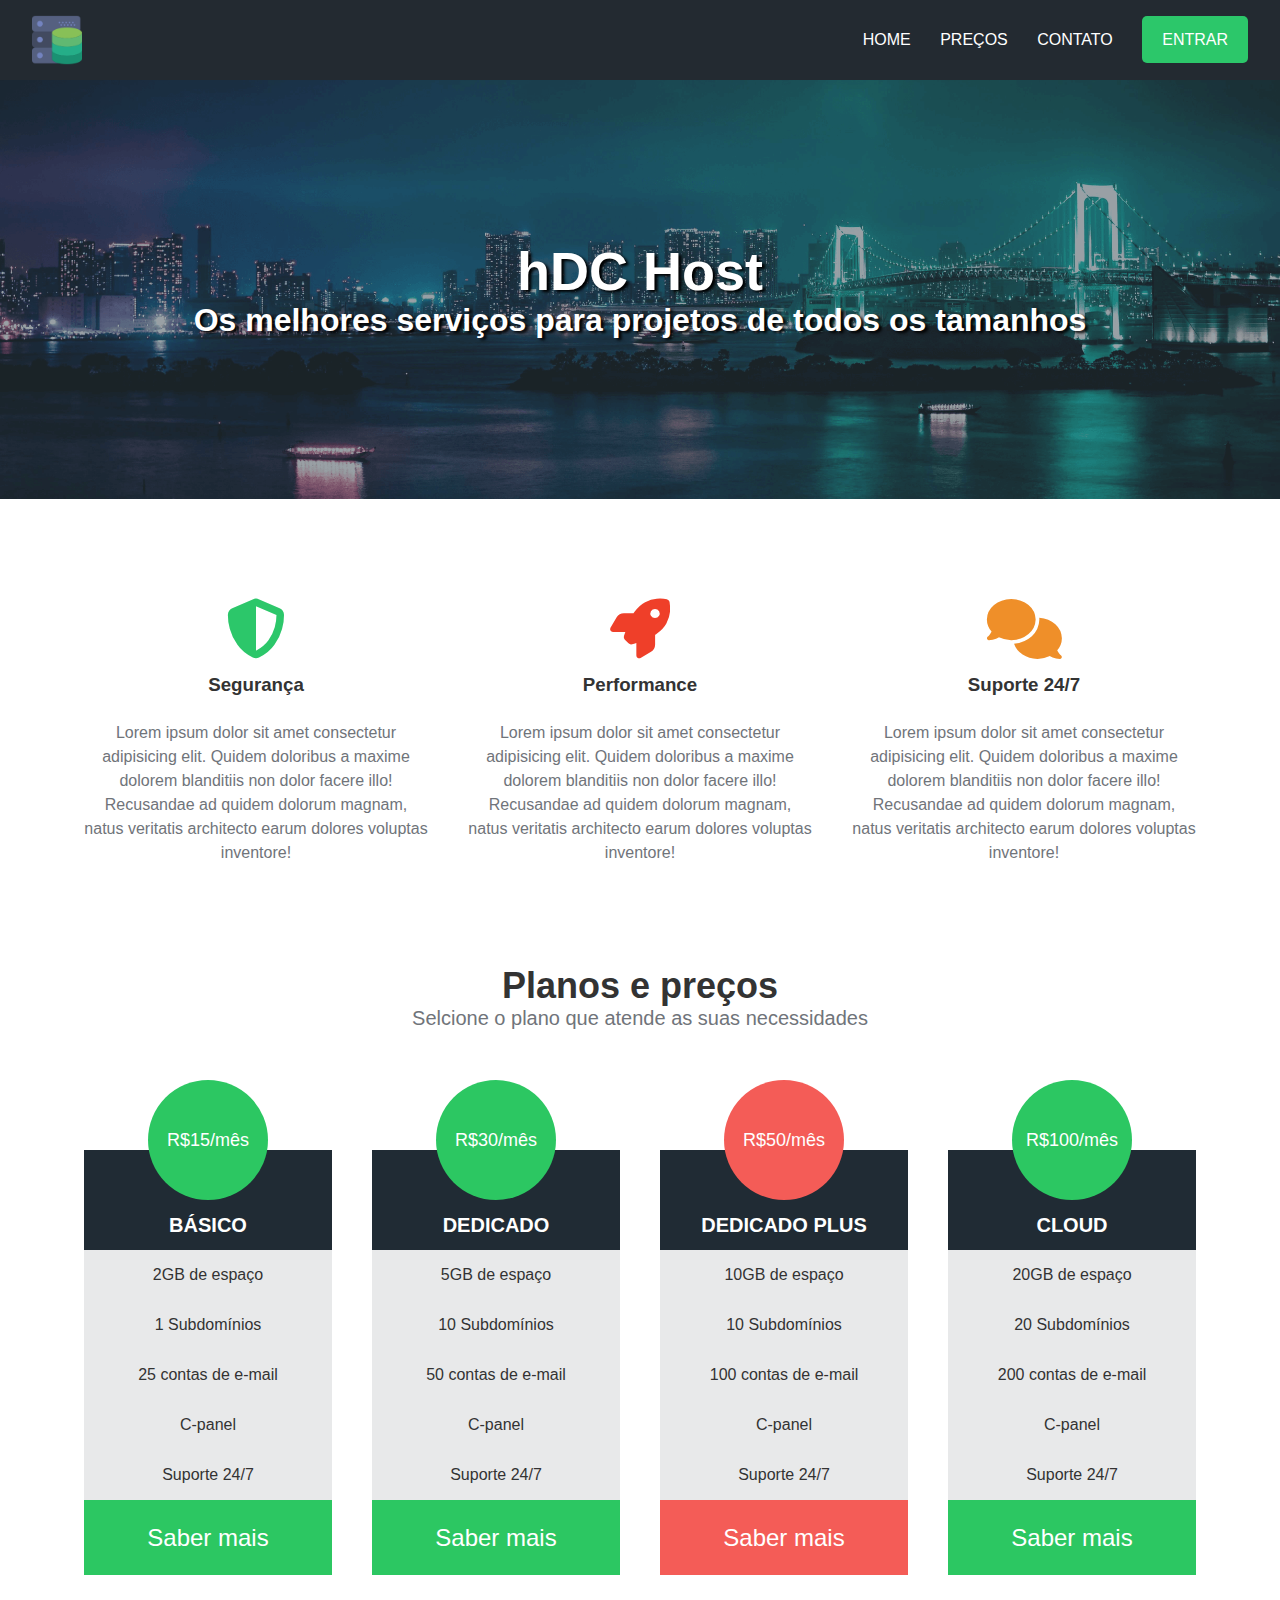
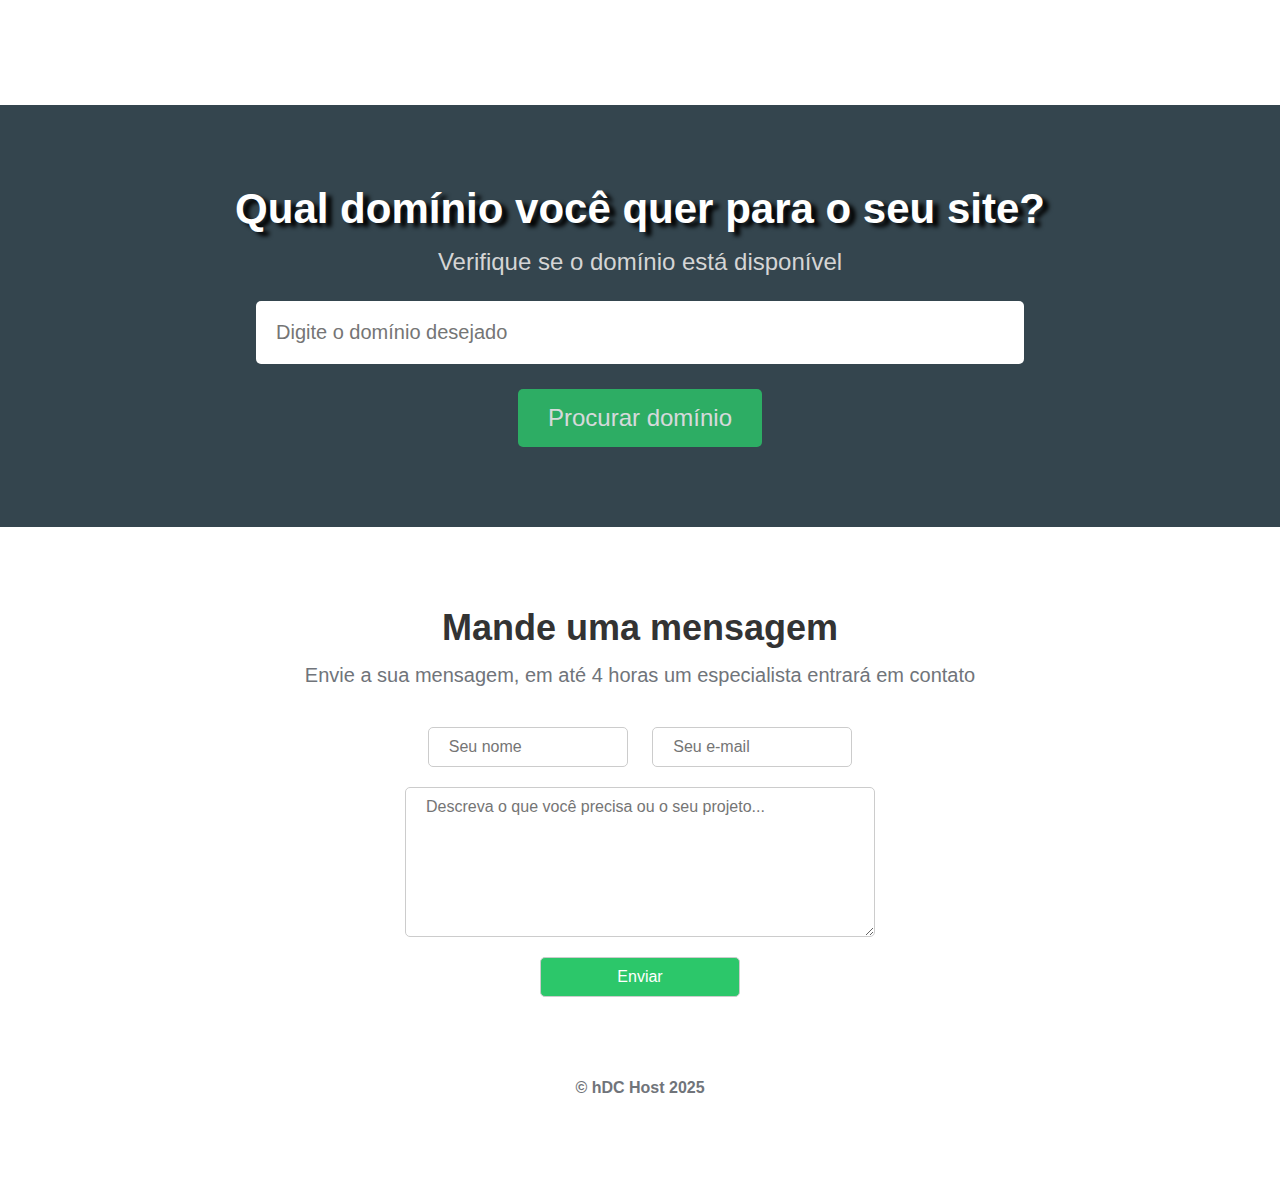
<file: index.html>
<!DOCTYPE html>
<html lang="pt-br">

<head>
    <meta charset="UTF-8">
    <meta http-equiv="X-UA-Compatible" content="IE=edge" <meta name="viewport"
        content="width=device-width, initial-scale=1.0">
    <title>hDC Host</title>
    <!-- Icons -->
    <link rel="stylesheet" href="https://cdnjs.cloudflare.com/ajax/libs/font-awesome/6.7.2/css/all.min.css"
        integrity="sha512-Evv84Mr4kqVGRNSgIGL/F/aIDqQb7xQ2vcrdIwxfjThSH8CSR7PBEakCr51Ck+w+/U6swU2Im1vVX0SVk9ABhg=="
        crossorigin="anonymous" referrerpolicy="no-referrer" />
    <!-- styles -->
    <link rel="stylesheet" href="./CSS/styles.css">
</head>

<body>
    <div class="container">
        <div class="navbar-container">
            <nav>
                <a href="#">
                    <img src="Img/hdchostlogo.png" alt="hDC Host" class="logo" />
                </a>
                <ul class="navbar-items">
                    <li>
                        <a href="#">Home</a>
                    </li>
                    <li>
                        <a href="#">Preços</a>
                    </li>
                    <li>
                        <a href="#">Contato</a>
                    </li>
                    <li>
                        <a href="#" class="default-btn">Entrar</a>
                    </li>
                </ul>
            </nav>
        </div>
        <main>
            <div class="main-banner">
                <h1>hDC Host</h1>
                <p>Os melhores serviços para projetos de todos os tamanhos</p>
            </div>
            <section class="services-container">
                <ul>
                    <li>
                        <i class="fas fa-shield-alt"></i>
                        <h3>Segurança</h3>
                        <p>
                            Lorem ipsum dolor sit amet consectetur adipisicing elit. Quidem doloribus a maxime dolorem
                            blanditiis non dolor facere illo! Recusandae ad quidem dolorum magnam, natus veritatis
                            architecto earum dolores voluptas inventore!
                        </p>
                    </li>
                    <li>
                        <i class="fas fa-rocket"></i>
                        <h3>Performance</h3>
                        <p>
                            Lorem ipsum dolor sit amet consectetur adipisicing elit. Quidem doloribus a maxime dolorem
                            blanditiis non dolor facere illo! Recusandae ad quidem dolorum magnam, natus veritatis
                            architecto earum dolores voluptas inventore!
                        </p>
                    </li>
                    <li>
                        <i class="fas fa-comments"></i>
                        <h3>Suporte 24/7</h3>
                        <p>
                            Lorem ipsum dolor sit amet consectetur adipisicing elit. Quidem doloribus a maxime dolorem
                            blanditiis non dolor facere illo! Recusandae ad quidem dolorum magnam, natus veritatis
                            architecto earum dolores voluptas inventore!
                        </p>
                    </li>
                </ul>
            </section>
            <section class="pricing-container">
                <h2>Planos e preços</h2>
                <p>Selcione o plano que atende as suas necessidades</p>
                <div class="plans-container">
                    <div class="plan">
                        <ul>
                            <li class="price">R$15/mês</li>
                            <li class="plan-name">Básico</li>
                            <li>2GB de espaço</li>
                            <li>1 Subdomínios</li>
                            <li>25 contas de e-mail</li>
                            <li>C-panel</li>
                            <li>Suporte 24/7</li>
                            <li class="plan-btn">Saber mais</li>
                        </ul>
                    </div>
                    <div class="plan">
                        <ul>
                            <li class="price">R$30/mês</li>
                            <li class="plan-name">Dedicado</li>
                            <li>5GB de espaço</li>
                            <li>10 Subdomínios</li>
                            <li>50 contas de e-mail</li>
                            <li>C-panel</li>
                            <li>Suporte 24/7</li>
                            <li class="plan-btn">Saber mais</li>
                        </ul>
                    </div>
                    <div class="plan">
                        <ul>
                            <li class="price recommended">R$50/mês</li>
                            <li class="plan-name">Dedicado Plus</li>
                            <li>10GB de espaço</li>
                            <li>10 Subdomínios</li>
                            <li>100 contas de e-mail</li>
                            <li>C-panel</li>
                            <li>Suporte 24/7</li>
                            <li class="plan-btn recommended">Saber mais</li>
                        </ul>
                    </div>
                    <div class="plan">
                        <ul>
                            <li class="price">R$100/mês</li>
                            <li class="plan-name">Cloud</li>
                            <li>20GB de espaço</li>
                            <li>20 Subdomínios</li>
                            <li>200 contas de e-mail</li>
                            <li>C-panel</li>
                            <li>Suporte 24/7</li>
                            <li class="plan-btn">Saber mais</li>
                        </ul>
                    </div>
                </div>
            </section>
            <section class="searchdomain-container">
                <h2>Qual domínio você quer para o seu site?</h2>
                <p>Verifique se o domínio está disponível</p>
                <form>
                    <input type="text" name="domain" id="domain" placeholder="Digite o domínio desejado">
                    <input type="submit" value="Procurar domínio">
                </form>
            </section>
            <section class="contact-container">
                <h2>Mande uma mensagem</h2>
                <p>
                    Envie a sua mensagem, em até 4 horas um especialista entrará em
                    contato
                </p>
                <form>
                    <input type="text" name="name" id="name" placeholder="Seu nome" />
                    <input type="email" name="email" id="email" placeholder="Seu e-mail" />
                    <textarea name="message" id="message"
                        placeholder="Descreva o que você precisa ou o seu projeto..."></textarea>
                    <input type="submit" value="Enviar" />
                </form>
            </section>
        </main>
        <footer>
            <p>&copy; hDC Host 2025</p>
        </footer>
    </div>
</body>

</html>
</file>
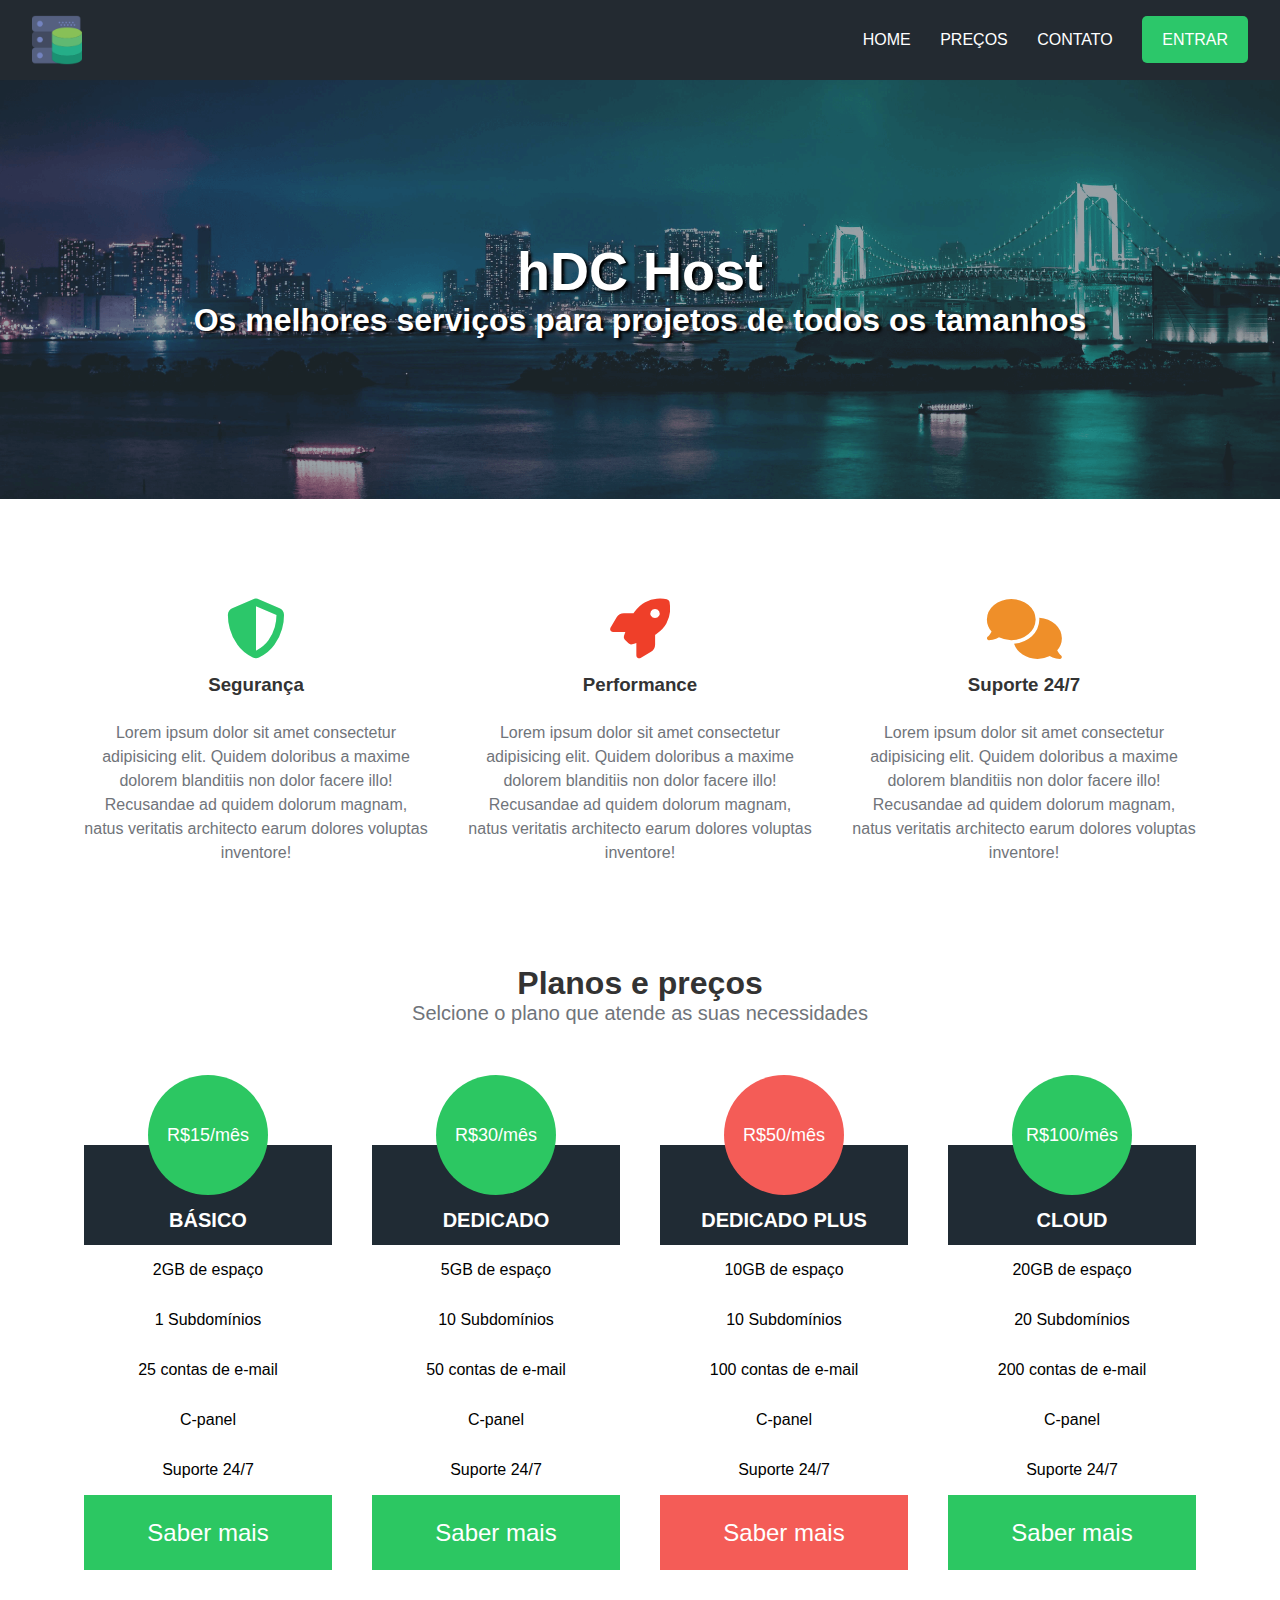
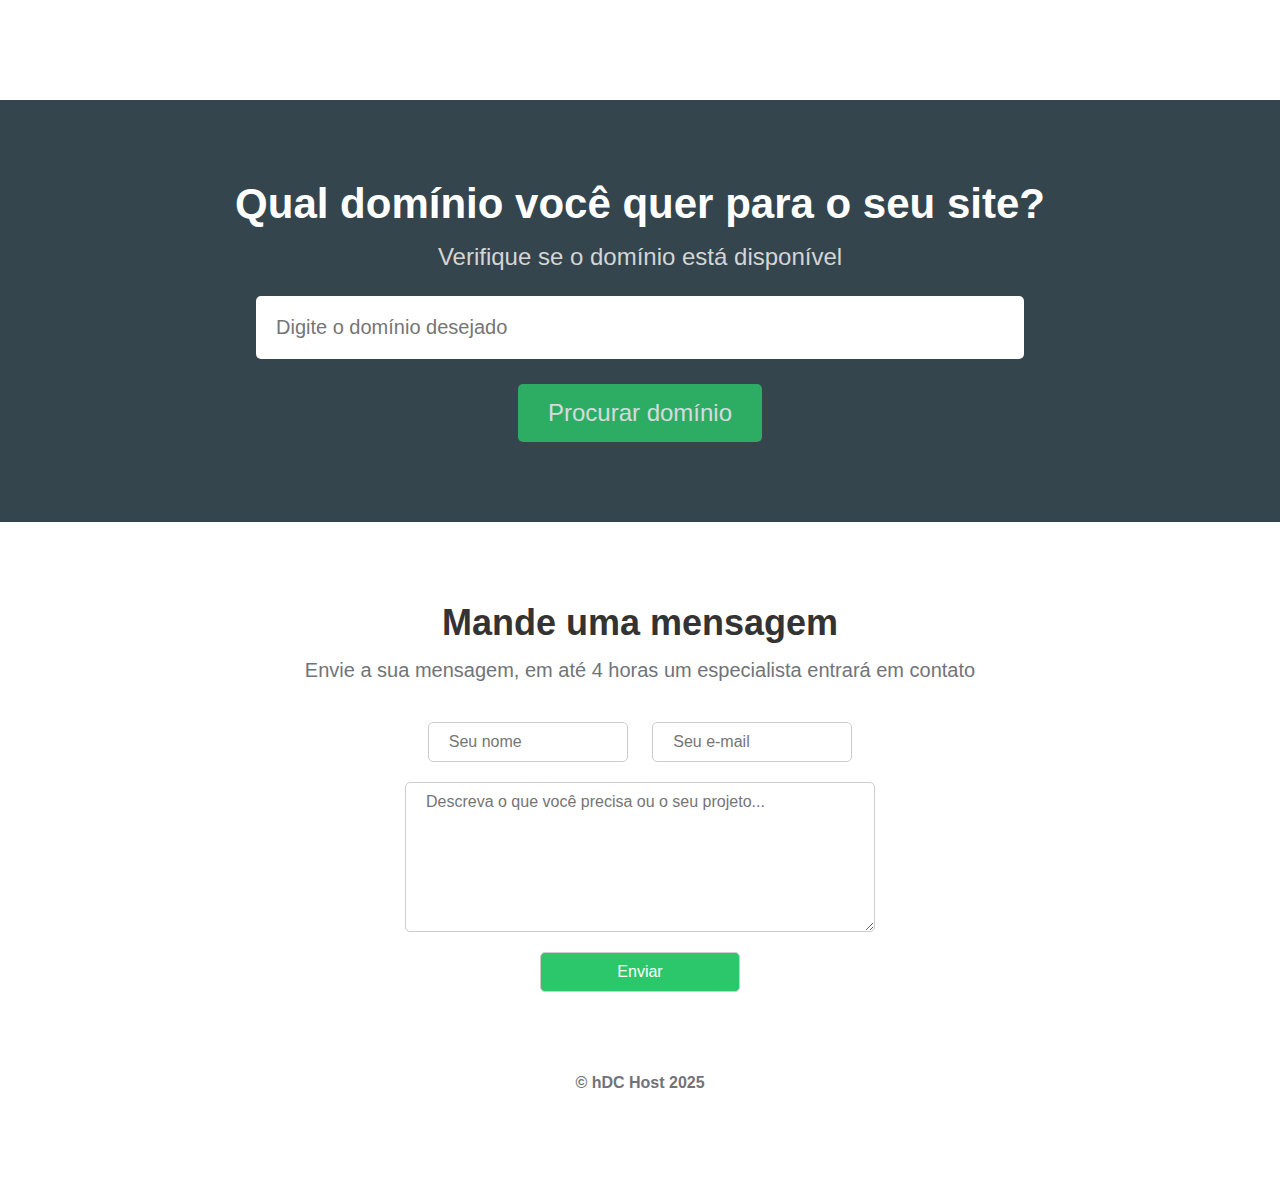
<file: hDC-Host/index.html>
<!DOCTYPE html>
<html lang="pt-br">

<head>
    <meta charset="UTF-8">
    <meta http-equiv="X-UA-Compatible" content="IE=edge" <meta name="viewport"
        content="width=device-width, initial-scale=1.0">
    <title>hDC Host</title>
    <!-- Icons -->
    <link rel="stylesheet" href="https://cdnjs.cloudflare.com/ajax/libs/font-awesome/6.7.2/css/all.min.css"
        integrity="sha512-Evv84Mr4kqVGRNSgIGL/F/aIDqQb7xQ2vcrdIwxfjThSH8CSR7PBEakCr51Ck+w+/U6swU2Im1vVX0SVk9ABhg=="
        crossorigin="anonymous" referrerpolicy="no-referrer" />
    <!-- styles -->
    <link rel="stylesheet" href="./CSS/styles.css">
</head>

<body>
    <div class="container">
        <div class="navbar-container">
            <nav>
                <a href="#">
                    <img src="Img/hdchostlogo.png" alt="hDC Host" class="logo" />
                </a>
                <ul class="navbar-items">
                    <li>
                        <a href="#">Home</a>
                    </li>
                    <li>
                        <a href="#">Preços</a>
                    </li>
                    <li>
                        <a href="#">Contato</a>
                    </li>
                    <li>
                        <a href="#" class="default-btn">Entrar</a>
                    </li>
                </ul>
            </nav>
        </div>
        <main>
            <div class="main-banner">
                <h1>hDC Host</h1>
                <p>Os melhores serviços para projetos de todos os tamanhos</p>
            </div>
            <section class="services-container">
                <ul>
                    <li>
                        <i class="fas fa-shield-alt"></i>
                        <h3>Segurança</h3>
                        <p>
                            Lorem ipsum dolor sit amet consectetur adipisicing elit. Quidem doloribus a maxime dolorem
                            blanditiis non dolor facere illo! Recusandae ad quidem dolorum magnam, natus veritatis
                            architecto earum dolores voluptas inventore!
                        </p>
                    </li>
                    <li>
                        <i class="fas fa-rocket"></i>
                        <h3>Performance</h3>
                        <p>
                            Lorem ipsum dolor sit amet consectetur adipisicing elit. Quidem doloribus a maxime dolorem
                            blanditiis non dolor facere illo! Recusandae ad quidem dolorum magnam, natus veritatis
                            architecto earum dolores voluptas inventore!
                        </p>
                    </li>
                    <li>
                        <i class="fas fa-comments"></i>
                        <h3>Suporte 24/7</h3>
                        <p>
                            Lorem ipsum dolor sit amet consectetur adipisicing elit. Quidem doloribus a maxime dolorem
                            blanditiis non dolor facere illo! Recusandae ad quidem dolorum magnam, natus veritatis
                            architecto earum dolores voluptas inventore!
                        </p>
                    </li>
                </ul>
            </section>
            <section class="pricing-container">
                <h2>Planos e preços</h2>
                <p>Selcione o plano que atende as suas necessidades</p>
                <div class="plans-container">
                    <div class="plan">
                        <ul>
                            <li class="price">R$15/mês</li>
                            <li class="plan-name">Básico</li>
                            <li>2GB de espaço</li>
                            <li>1 Subdomínios</li>
                            <li>25 contas de e-mail</li>
                            <li>C-panel</li>
                            <li>Suporte 24/7</li>
                            <li class="plan-btn">Saber mais</li>
                        </ul>
                    </div>
                    <div class="plan">
                        <ul>
                            <li class="price">R$30/mês</li>
                            <li class="plan-name">Dedicado</li>
                            <li>5GB de espaço</li>
                            <li>10 Subdomínios</li>
                            <li>50 contas de e-mail</li>
                            <li>C-panel</li>
                            <li>Suporte 24/7</li>
                            <li class="plan-btn">Saber mais</li>
                        </ul>
                    </div>
                    <div class="plan">
                        <ul>
                            <li class="price recommended">R$50/mês</li>
                            <li class="plan-name">Dedicado Plus</li>
                            <li>10GB de espaço</li>
                            <li>10 Subdomínios</li>
                            <li>100 contas de e-mail</li>
                            <li>C-panel</li>
                            <li>Suporte 24/7</li>
                            <li class="plan-btn recommended">Saber mais</li>
                        </ul>
                    </div>
                    <div class="plan">
                        <ul>
                            <li class="price">R$100/mês</li>
                            <li class="plan-name">Cloud</li>
                            <li>20GB de espaço</li>
                            <li>20 Subdomínios</li>
                            <li>200 contas de e-mail</li>
                            <li>C-panel</li>
                            <li>Suporte 24/7</li>
                            <li class="plan-btn">Saber mais</li>
                        </ul>
                    </div>
                </div>
            </section>
            <section class="searchdomain-container">
                <h2>Qual domínio você quer para o seu site?</h2>
                <p>Verifique se o domínio está disponível</p>
                <form>
                    <input type="text" name="domain" id="domain" placeholder="Digite o domínio desejado">
                    <input type="submit" value="Procurar domínio">
                </form>
            </section>
            <section class="contact-container">
                <h2>Mande uma mensagem</h2>
                <p>
                    Envie a sua mensagem, em até 4 horas um especialista entrará em
                    contato
                </p>
                <form>
                    <input type="text" name="name" id="name" placeholder="Seu nome" />
                    <input type="email" name="email" id="email" placeholder="Seu e-mail" />
                    <textarea name="message" id="message"
                        placeholder="Descreva o que você precisa ou o seu projeto..."></textarea>
                    <input type="submit" value="Enviar" />
                </form>
            </section>
        </main>
        <footer>
            <p>&copy; hDC Host 2025</p>
        </footer>
    </div>
</body>

</html>
</file>
<file: CSS/styles.css>
/* Geral */
* {
    margin: 0;
    padding: 0;
    font-family: Helvetica;
    box-sizing: border-box;
}

h1,
h2,
h3 {
    color: #333;
}

p {
    color: #70747a;
}

/* Barra de navegação */

.navbar-container {
    width: 100%;
    height: 80px;
    background-color: #232a31;
    padding: 0 2rem;
}

nav {
    position: relative;
}

.logo {
    width: 50px;
    margin-top: 15px;
}

.navbar-items {
    position: absolute;
    right: 0;
    height: 80px;
    line-height: 80px;
    margin: 0;
    display: inline-block;
}

.navbar-items li {
    display: inline-block;
    text-transform: uppercase;
    margin-left: 25px;
}

.navbar-items a {
    color: #fff;
    text-decoration: none;
    transition: 0.5s;
}

.navbar-items a:hover {
    color: #ccc;
}

.default-btn {
    padding: 15px 20px;
    background-color: #2cc76a;
    border-radius: 5px;
}

.navbar-items .default-btn:hover {
    background-color: #22bb5f;
    color: #fff;
}

.main-banner {
    background-image: url(../Img/mainbanner.png);
    background-size: cover;
    background-position: center;
    padding: 10rem 0;
}

.main-banner h1,
.main-banner p {
    color: #fff;
    text-align: center;
    font-weight: bold;
    text-shadow: #000 3px 2px 3px;
}

.main-banner h1 {
    font-size: 54px;
}

.main-banner p {
    font-size: 32px;
}

/* Services */
.services-container {
    padding: 5rem 0;
}

.services-container ul {
    display: flex;
    width: 90%;
    margin: 0 auto;
}

.services-container li {
    flex: 1 1 200px;
    list-style: none;
    text-align: center;
    padding: 20px;
}

.fas {
    font-size: 60px;
    margin-bottom: 15px;
}

.fa-shield-alt {
    color: #2cc76a;
}

.fa-rocket {
    color: #ef3f29;
}

.fa-comments {
    color: #ef8f29;
}

.services-container h3 {
    margin-bottom: 25px;
}

.services-container p {
    line-height: 24px;
}

/* preços e planos */
.pricing-container {
    padding-bottom: 5rem;
    text-align: center;
}

.pricing-container h2 {
    font-size: 36px;
}

.pricing-container p {
    font-size: 20px;
}

.plans-container {
    display: flex;
    justify-content: space-between;
    width: 90%;
    margin: 50px auto;
}

.plan {
    flex: 1;
    max-width: 275px;
    margin: 0 20px;
}

.plan ul {
    padding: 0;
}

.plan li {
    list-style: none;
    height: 50px;
    line-height: 50px;
    background-color: #e8e9ea;
    color: #333;
}

.plan .price {
    width: 120px;
    height: 120px;
    border-radius: 50%;
    background-color: #2cc762;
    color: #fff;
    text-align: center;
    line-height: 120px;
    margin: 0 auto -50px;
    font-size: 18px;
    position: relative;
}

.plan .plan-name {
    text-transform: uppercase;
    font-size: 20px;
    font-weight: bold;
    color: #fff;
    background-color: #202b34;
    padding: 50px 0;
}

.plan .plan-btn {
    background-color: #2cc762;
    color: #fff;
    font-size: 24px;
    height: 75px;
    line-height: 75px;
    cursor: pointer;
}

.plan .recommended {
    background-color: #f45c57;
}

/* search domain */
.searchdomain-container {
    background-color: #34454e;
    text-align: center;
    padding: 5rem 0;
}

.searchdomain-container h2 {
    color: #fff;
    font-size: 42px;
    margin-bottom: 15px;
    text-shadow: #000 6px 4px 4px;
}

.searchdomain-container p {
    color: #d5d5d5;
    font-size: 24px;
    margin-bottom: 25px;
}

.searchdomain-container input {
    display: block;
    border: none;
    border-radius: 5px;
    margin: 0 auto;
}

.searchdomain-container input[type="text"] {
    width: 60%;
    padding: 20px;
    font-size: 20px;
    margin-bottom: 25px;
}

.searchdomain-container input[type="submit"] {
    background-color: #2cc76a;
    color: #fff;
    padding: 15px 30px;
    font-size: 24px;
    cursor: pointer;
    opacity: 0.8;
}

.searchdomain-container input[type="submit"]:hover {
    opacity: 1;
}

/* contact form */
.contact-container {
    text-align: center;
    padding: 5rem 0 2rem 0;
}

.contact-container h2 {
    font-size: 36px;
    margin-bottom: 15px;
}

.contact-container p {
    font-size: 20px;
    margin-bottom: 40px;
}

.contact-container input,
.contact-container textarea {
    width: 200px;
    padding: 10px 20px;
    font-size: 16px;
    border-radius: 5px;
    border: 1px solid #ccc;
    margin: 0 10px 20px;
}

.contact-container textarea {
    display: block;
    margin: 0 auto 20px;
    width: 470px;
    height: 150px;
}

.contact-container input[type="submit"] {
    display: block;
    margin: 0 auto;
    background-color: #2cc76a;
    color: #fff;
    cursor: pointer;
}

footer {
    text-align: center;
    font-weight: bold;
    margin: 50px 0 100px;
}

/* responsividade */

/* small laptops a partir de 1100px */
@media (max-width: 1100px) {
    .plans-container {
        width: 95%;
    }

    .plan {
        margin: 0 5px;
    }
}

/* tablet 900px */
@media (max-width: 900px) {
    .main-banner p {
        padding: 0 6rem;
    }

    .searchdomain-container {
        padding: 2rem 4rem;
    }
}

/* celular 576px */
@media (max-width: 576px) {

    html,
    body {
        overflow-x: hidden;
    }

    .navbar-items li {
        font-size: 12px;
        margin-left: 10px;
    }

    .main-banner p {
        padding: 0 2rem;
    }

    .services-container ul {
        flex-direction: column;
    }

    .plans-container {
        flex-direction: column;
        width: 100%;
        padding: 0 2rem;
    }

    .plan {
        width: 100%;
        max-width: 100%;
        margin-bottom: 15px;
    }

    .searchdomain-container h2 {
        font-size: 28px;
    }

    .searchdomain-container input[type="text"] {
        width: 100%;
    }

    .contact-container {
        padding: 3rem 2rem;
    }

    .contact-container input,
    .contact-container textarea {
        width: 100%;
        margin: 10px 0;
    }

}
</file>
<file: hDC-Host/CSS/styles.css>
/* Geral */
* {
    margin: 0;
    padding: 0;
    font-family: Helvetica;
    box-sizing: border-box;
}

h1,
h2,
h3 {
    color: #333;
}

p {
    color: #70747a;
}

/* Barra de navegação */

.navbar-container {
    width: 100%;
    height: 80px;
    background-color: #232a31;
    padding: 0 2rem;
}

nav {
    position: relative;
}

.logo {
    width: 50px;
    margin-top: 15px;
}

.navbar-items {
    position: absolute;
    right: 0;
    height: 80px;
    line-height: 80px;
    margin: 0;
    display: inline-block;
}

.navbar-items li {
    display: inline-block;
    text-transform: uppercase;
    margin-left: 25px;
}

.navbar-items a {
    color: #fff;
    text-decoration: none;
    transition: 0.5s;
}

.navbar-items a:hover {
    color: #ccc;
}

.default-btn {
    padding: 15px 20px;
    background-color: #2cc76a;
    border-radius: 5px;
}

.navbar-items .default-btn:hover {
    background-color: #22bb5f;
    color: #fff;
}

.main-banner {
    background-image: url(../Img/mainbanner.png);
    background-size: cover;
    background-position: center;
    padding: 10rem 0;
}

.main-banner h1,
.main-banner p {
    color: #fff;
    text-align: center;
    font-weight: bold;
    text-shadow: #000 3px 2px 3px;
}

.main-banner h1 {
    font-size: 54px;
}

.main-banner p {
    font-size: 32px;
}

/* Services */
.services-container {
    padding: 5rem 0;
}

.services-container ul {
    display: flex;
    width: 90%;
    margin: 0 auto;
}

.services-container li {
    flex: 1 1 200px;
    list-style: none;
    text-align: center;
    padding: 20px;
}

.fas {
    font-size: 60px;
    margin-bottom: 15px;
}

.fa-shield-alt {
    color: #2cc76a;
}

.fa-rocket {
    color: #ef3f29;
}

.fa-comments {
    color: #ef8f29;
}

.services-container h3 {
    margin-bottom: 25px;
}

.services-container p {
    line-height: 24px;
}

/* preços e planos */
.pricing-container {
    padding-bottom: 5rem;
    text-align: center;
}

.pricing-container h2 {
    font-size: 32px;
}

.pricing-container p {
    font-size: 20px;
}

.plans-container {
    display: flex;
    justify-content: space-between;
    width: 90%;
    margin: 50px auto;
}

.plan {
    flex: 1;
    max-width: 275px;
    margin: 0 20px;
}

.plan ul {
    padding: 0;
}

.plan li {
    list-style: none;
    height: 50px;
    line-height: 50px;
}

.plan .price {
    width: 120px;
    height: 120px;
    border-radius: 50%;
    background-color: #2cc762;
    color: #fff;
    text-align: center;
    line-height: 120px;
    margin: 0 auto -50px;
    font-size: 18px;
    position: relative;
}

.plan .plan-name {
    text-transform: uppercase;
    font-size: 20px;
    font-weight: bold;
    color: #fff;
    background-color: #202b34;
    padding: 50px 0;
}

.plan .plan-btn {
    background-color: #2cc762;
    color: #fff;
    font-size: 24px;
    height: 75px;
    line-height: 75px;
    cursor: pointer;
}

.plan .recommended {
    background-color: #f45c57;
}

/* search domain */
.searchdomain-container {
    background-color: #34454e;
    text-align: center;
    padding: 5rem 0;
}

.searchdomain-container h2 {
    color: #fff;
    font-size: 42px;
    margin-bottom: 15px;
}

.searchdomain-container p {
    color: #d5d5d5;
    font-size: 24px;
    margin-bottom: 25px;
}

.searchdomain-container input {
    display: block;
    border: none;
    border-radius: 5px;
    margin: 0 auto;
}

.searchdomain-container input[type="text"] {
    width: 60%;
    padding: 20px;
    font-size: 20px;
    margin-bottom: 25px;
}

.searchdomain-container input[type="submit"] {
    background-color: #2cc76a;
    color: #fff;
    padding: 15px 30px;
    font-size: 24px;
    cursor: pointer;
    opacity: 0.8;
}

.searchdomain-container input[type="submit"]:hover {
    opacity: 1;
}

/* contact form */
.contact-container {
    text-align: center;
    padding: 5rem 0 2rem 0;
}

.contact-container h2 {
    font-size: 36px;
    margin-bottom: 15px;
}

.contact-container p {
    font-size: 20px;
    margin-bottom: 40px;
}

.contact-container input,
.contact-container textarea {
    width: 200px;
    padding: 10px 20px;
    font-size: 16px;
    border-radius: 5px;
    border: 1px solid #ccc;
    margin: 0 10px 20px;
}

.contact-container textarea {
    display: block;
    margin: 0 auto 20px;
    width: 470px;
    height: 150px;
}

.contact-container input[type="submit"] {
    display: block;
    margin: 0 auto;
    background-color: #2cc76a;
    color: #fff;
    cursor: pointer;
}

footer {
    text-align: center;
    font-weight: bold;
    margin: 50px 0 100px;
}

/* responsividade */

/* small laptops a partir de 1100px */
@media (max-width: 1100px) {
    .plans-container {
        width: 95%;
    }

    .plan {
        margin: 0 5px;
    }
}

/* tablet 900px */
@media (max-width: 900px) {
    .main-banner p {
        padding: 0 6rem;
    }

    .searchdomain-container {
        padding: 2rem 4rem;
    }
}

/* celular 576px */
@media (max-width: 600px) {

    html,
    body {
        overflow-x: hidden;
    }

    .navbar-items li {
        font-size: 12px;
        margin-left: 10px;
    }

    .main-banner p {
        padding: 0 2rem;
    }

    .services-container ul {
        flex-direction: column;
    }

    .plans-container {
        flex-direction: column;
        width: 100%;
        padding: 0 2rem;
    }

    .plan {
        width: 100%;
        max-width: 100%;
        margin-bottom: 15px;
    }

    .searchdomain-container h2 {
        font-size: 28px;
    }

    .searchdomain-container input[type="text"] {
        width: 100%;
    }

    .contact-container {
        padding: 3rem 2rem;
    }

    .contact-container input,
    .contact-container textarea {
        width: 100%;
        margin: 10px 0;
    }

}
</file>
